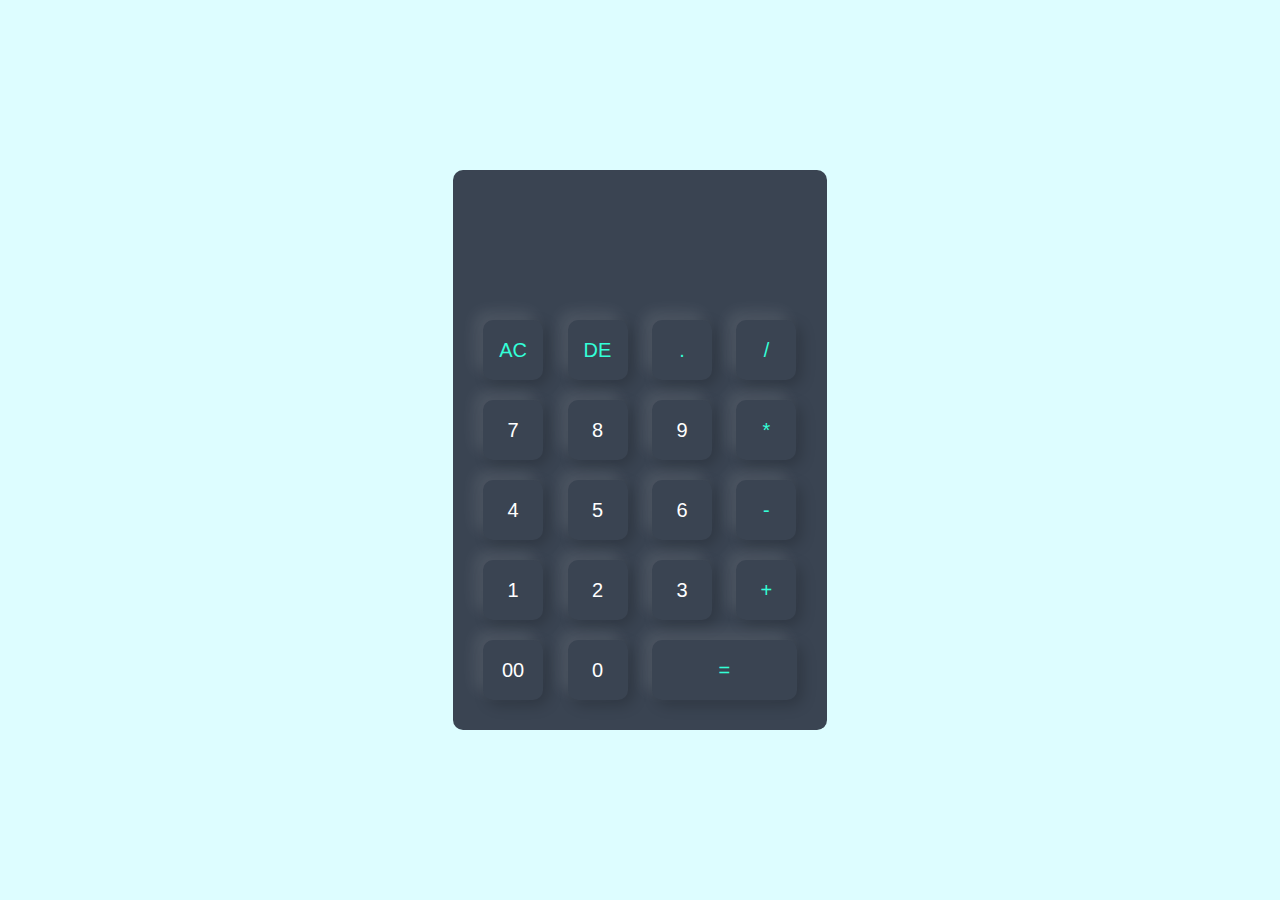
<file: WebProject/calculator-2/Index.html>
<html lang="en">

<head>
    <meta charset="UTF-8">
    <meta http-equiv="X-UA-Compatible" content="IE=edge">
    <meta name="viewport" content="width=device-width, initial-scale=1.0">
    <title>My Calculator</title>
    <link rel="stylesheet" href="style.css">
</head>

<body>


    <div class="container">
        <div class="calculator">
            <form>
                <div class="display">
                    <input type="text" name="display">
                </div>
                <div class="operation">
                    <input type="button" value="AC" onclick = " display.value = '' ">
                    <input type="button" value="DE"
                    onclick = " display.value = display.value.toString().slice(0,-1)">
                    <input type="button" value="." onclick = " display.value += '.' ">
                    <input type="button" value="/" onclick = " display.value += '/' ">
                </div>
                <div>
                    <input type="button" value="7" onclick = " display.value += '7' ">
                    <input type="button" value="8" onclick = " display.value += '8' ">
                    <input type="button" value="9" onclick = " display.value += '9' ">
                    <input type="button" value="*" onclick = " display.value += '*' " class="operation">
                </div>
                <div>
                    <input type="button" value="4" onclick = " display.value += '4' ">
                    <input type="button" value="5" onclick = " display.value += '5' ">
                    <input type="button" value="6" onclick = " display.value += '6' ">
                    <input type="button" value="-" onclick = " display.value += '-' " class="operation">
                </div>
                <div>
                    <input type="button" value="1" onclick = " display.value += '1' ">
                    <input type="button" value="2" onclick = " display.value += '2' ">
                    <input type="button" value="3" onclick = " display.value += '3' ">
                    <input type="button" value="+" onclick = " display.value += '+' " class="operation">
                </div>
                <div>
                    <input type="button" value="00" onclick = " display.value += '00' ">
                    <input type="button" value="0" onclick = " display.value += '0' ">
                    <input type="button" value="=" onclick = " display.value = eval(display.value)"
                    class="equal operation" >
                </div>
            </form>
        </div>
    </div>

















    <!-- the javascript applied in html not for external file  -->
    <!-- <div class="container">
        <div class="calculator">
            <form>
                <div class="display">
                    <input type="text" name="display">
                </div>
                <div class="operation">
                    <input type="button" value="AC" onclick = " display.value = '' ">
                    <input type="button" value="DE" onclick = " display.value = display.value.toString().slice(0,-1)">
                    <input type="button" value="." onclick = " display.value += '.' ">
                    <input type="button" value="/" onclick = " display.value += '/' ">
                </div>
                <div>
                    <input type="button" value="7" onclick = " display.value += '7' ">
                    <input type="button" value="8" onclick = " display.value += '8' ">
                    <input type="button" value="9" onclick = " display.value += '9' ">
                    <input type="button" value="*" onclick = " display.value += '*' " class="operation">
                </div>
                <div>
                    <input type="button" value="4" onclick = " display.value += '4' ">
                    <input type="button" value="5" onclick = " display.value += '5' ">
                    <input type="button" value="6" onclick = " display.value += '6' ">
                    <input type="button" value="-" onclick = " display.value += '-' " class="operation">
                </div>
                <div>
                    <input type="button" value="1" onclick = " display.value += '1' ">
                    <input type="button" value="2" onclick = " display.value += '2' ">
                    <input type="button" value="3" onclick = " display.value += '3' ">
                    <input type="button" value="+" onclick = " display.value += '+' " class="operation">
                </div>
                <div>
                    <input type="button" value="00" onclick = " display.value += '00' ">
                    <input type="button" value="0" onclick = " display.value += '0' ">
                    <input type="button" value="=" onclick = " display.value = eval(display.value)" class="equal operation" >
                </div>
            </form>
        </div>
    </div> -->






    <!-- <section class="calculator">
        <form>
            <input type="text" class="screen">
        </form>

        <div class="buttons">
            <button type="button" class="btn btn-yellow" data-num="*">*</button>
            <button type="button" class="btn btn-yellow" data-num="/">/</button>
            <button type="button" class="btn btn-yellow" data-num="-">-</button>
            <button type="button" class="btn btn-yellow" data-num="+">+</button>


            <button type="button" class="btn btn-grey" data-num="9">9</button>
            <button type="button" class="btn btn-grey" data-num="8">8</button>
            <button type="button" class="btn btn-grey" data-num="7">7</button>
            <button type="button" class="btn btn-grey" data-num="6">6</button>
            <button type="button" class="btn btn-grey" data-num="5">5</button>
            <button type="button" class="btn btn-grey" data-num="4">4</button>
            <button type="button" class="btn btn-grey" data-num="3">3</button>
            <button type="button" class="btn btn-grey" data-num="2">2</button>
            <button type="button" class="btn btn-grey" data-num="1">1</button>
            <button type="button" class="btn btn-grey" data-num="0">0</button>
            <button type="button" class="btn btn-grey" data-num=".">.</button>


            <button type="button" class="btn btn-equal" >=</button>
            <button type="button" class="btn btn-clear">C</button>
        </div>

    </section> -->


    <script src="app.js"></script>
</body>

</html>
</file>
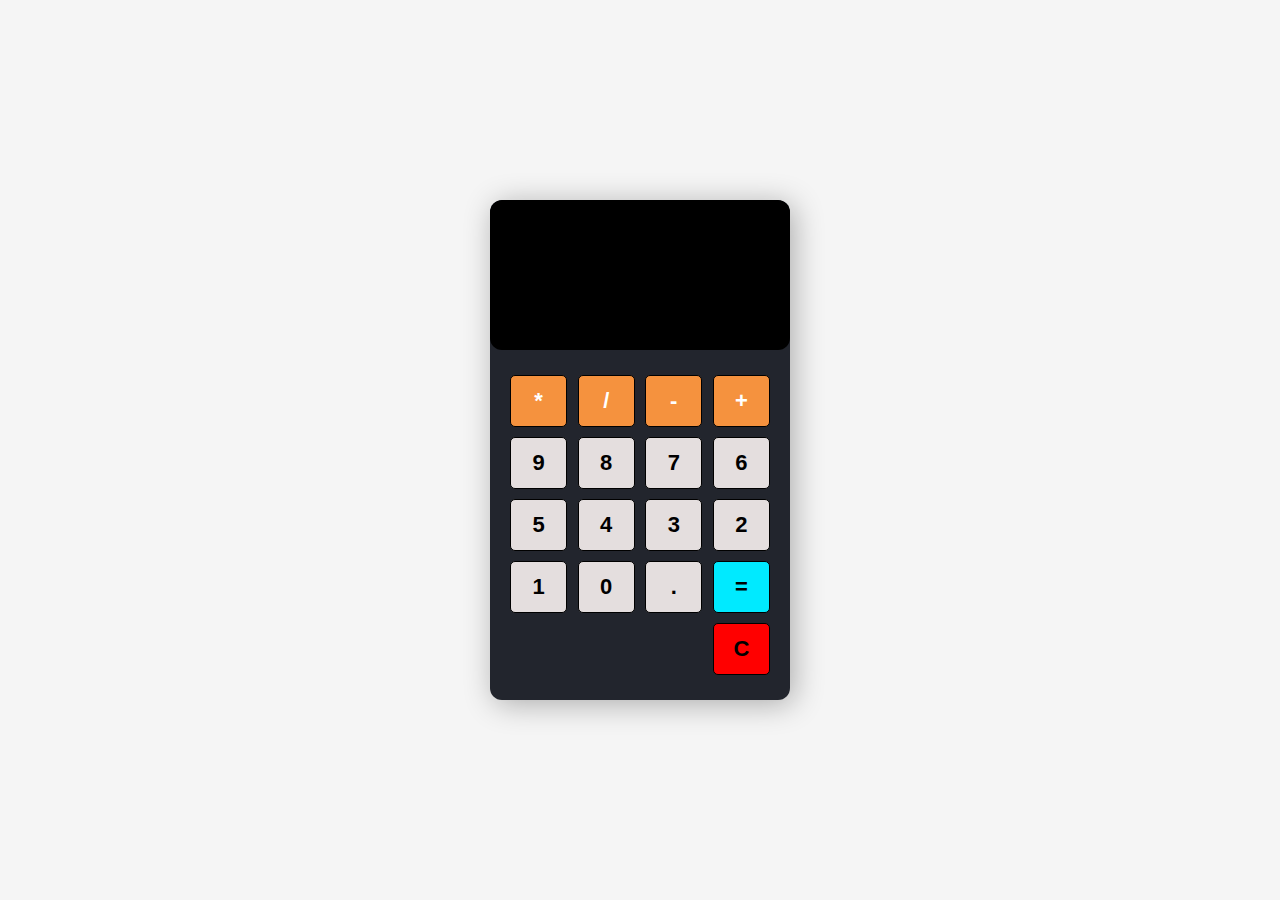
<file: WebProject/calculator/Index.html>
<html lang="en">

<head>
    <meta charset="UTF-8">
    <meta http-equiv="X-UA-Compatible" content="IE=edge">
    <meta name="viewport" content="width=device-width, initial-scale=1.0">
    <title>My Calculator</title>
    <link rel="stylesheet" href="style.css">
</head>

<body>

    <section class="calculator">
        <form>
            <input type="text" class="screen">
        </form>

        <div class="buttons">
            <button type="button" class="btn btn-yellow" data-num="*">*</button>
            <button type="button" class="btn btn-yellow" data-num="/">/</button>
            <button type="button" class="btn btn-yellow" data-num="-">-</button>
            <button type="button" class="btn btn-yellow" data-num="+">+</button>


            <button type="button" class="btn btn-grey" data-num="9">9</button>
            <button type="button" class="btn btn-grey" data-num="8">8</button>
            <button type="button" class="btn btn-grey" data-num="7">7</button>
            <button type="button" class="btn btn-grey" data-num="6">6</button>
            <button type="button" class="btn btn-grey" data-num="5">5</button>
            <button type="button" class="btn btn-grey" data-num="4">4</button>
            <button type="button" class="btn btn-grey" data-num="3">3</button>
            <button type="button" class="btn btn-grey" data-num="2">2</button>
            <button type="button" class="btn btn-grey" data-num="1">1</button>
            <button type="button" class="btn btn-grey" data-num="0">0</button>
            <button type="button" class="btn btn-grey" data-num=".">.</button>


            <button type="button" class="btn btn-equal" >=</button>
            <button type="button" class="btn btn-clear">C</button>
        </div>

    </section>


    <script src="app.js"></script>
</body>

</html>
</file>
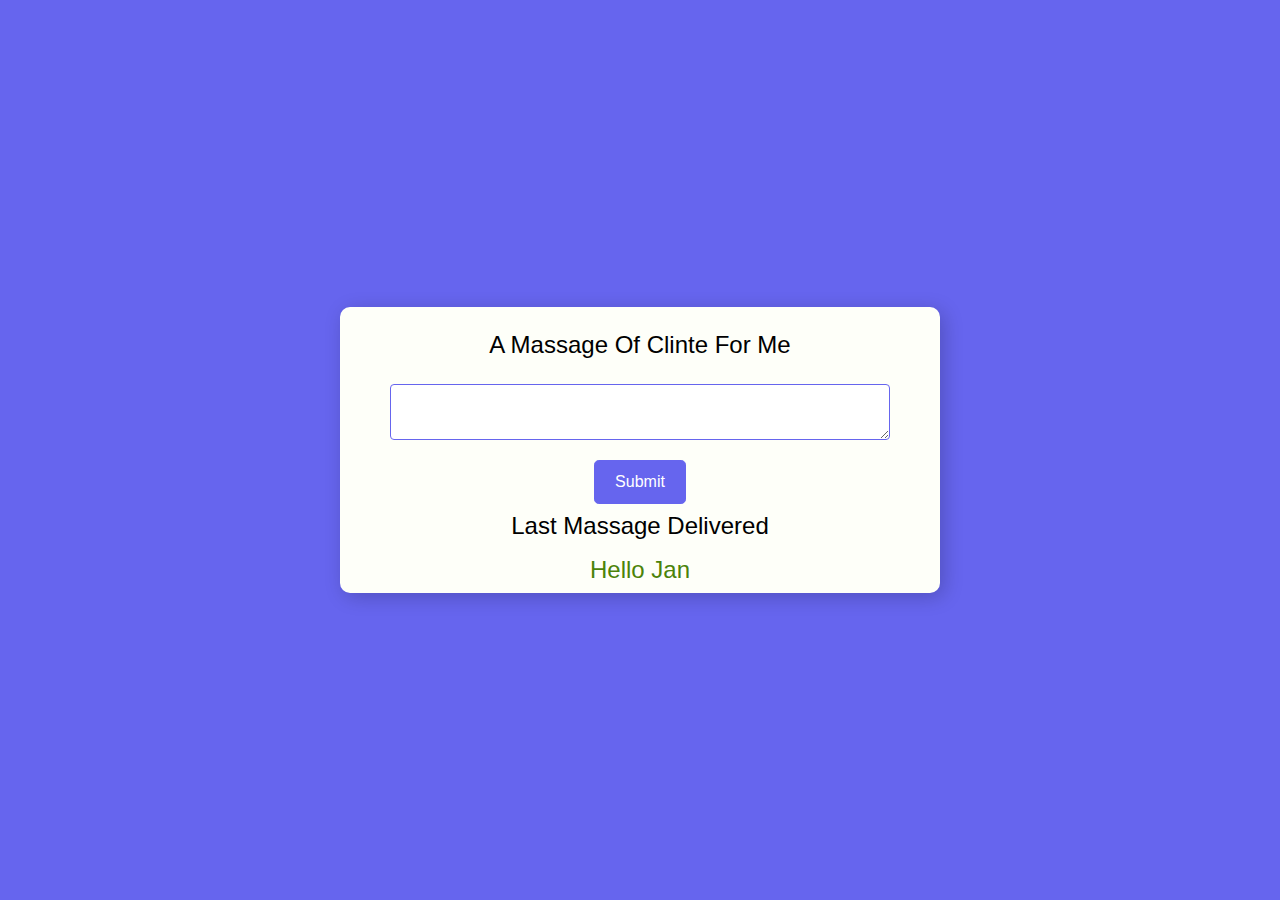
<file: WebProject/comment-massge/Index.html>
<html lang="en">

<head>
    <meta charset="UTF-8">
    <meta http-equiv="X-UA-Compatible" content="IE=edge">
    <meta name="viewport" content="width=device-width, initial-scale=1.0">
    <title>Comment Massge Project</title>
    <link rel="stylesheet" href="style.css">
</head>

<body>

    <div class="container">
        <h4 class="clinte">A massage of clinte for me</h4>

        <form id="message-form">
        <!-- <input type="text" id="message" class="box"> -->
        <textarea name="" id="message" class="box Input"></textarea>
        <input type="submit" id="submitbtn" class="button Input">
        </form>
        <h5 class="feedback">Please Enter a Text Massage</h5>
        <h4>Last Massage Delivered</h4>
        <h4 class="message-content">Hello Jan</h4>
    </div>

    <script src="app.js"></script>
</body>

</html>
</file>
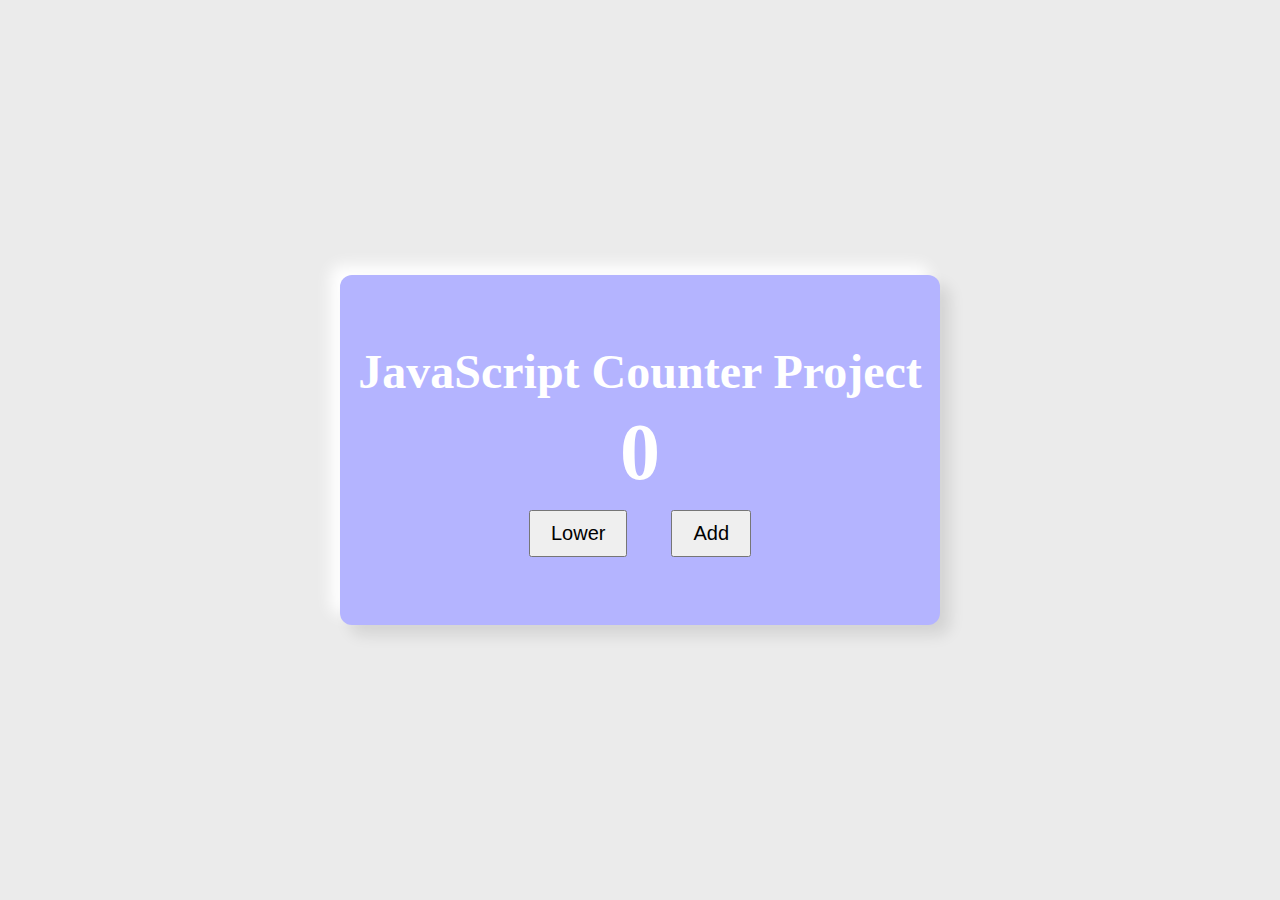
<file: WebProject/Counter/Index.html>
<html lang="en">

<head>
    <meta charset="UTF-8">
    <meta http-equiv="X-UA-Compatible" content="IE=edge">
    <meta name="viewport" content="width=device-width, initial-scale=1.0">
    <title>Counter Project</title>
    <link rel="stylesheet" href="style.css">
</head>

<body>

    <div class="card">
        <h2 class="name">JavaScript Counter Project</h2>

        <h4 class="counter">0</h4>

        <div class="btn">
            <button class="counterBtn prevBtn">Lower</button>
            <button class="counterBtn nextBtn">Add</button>
        </div>
    </div>

    <script src="app.js"></script>
</body>

</html>
</file>
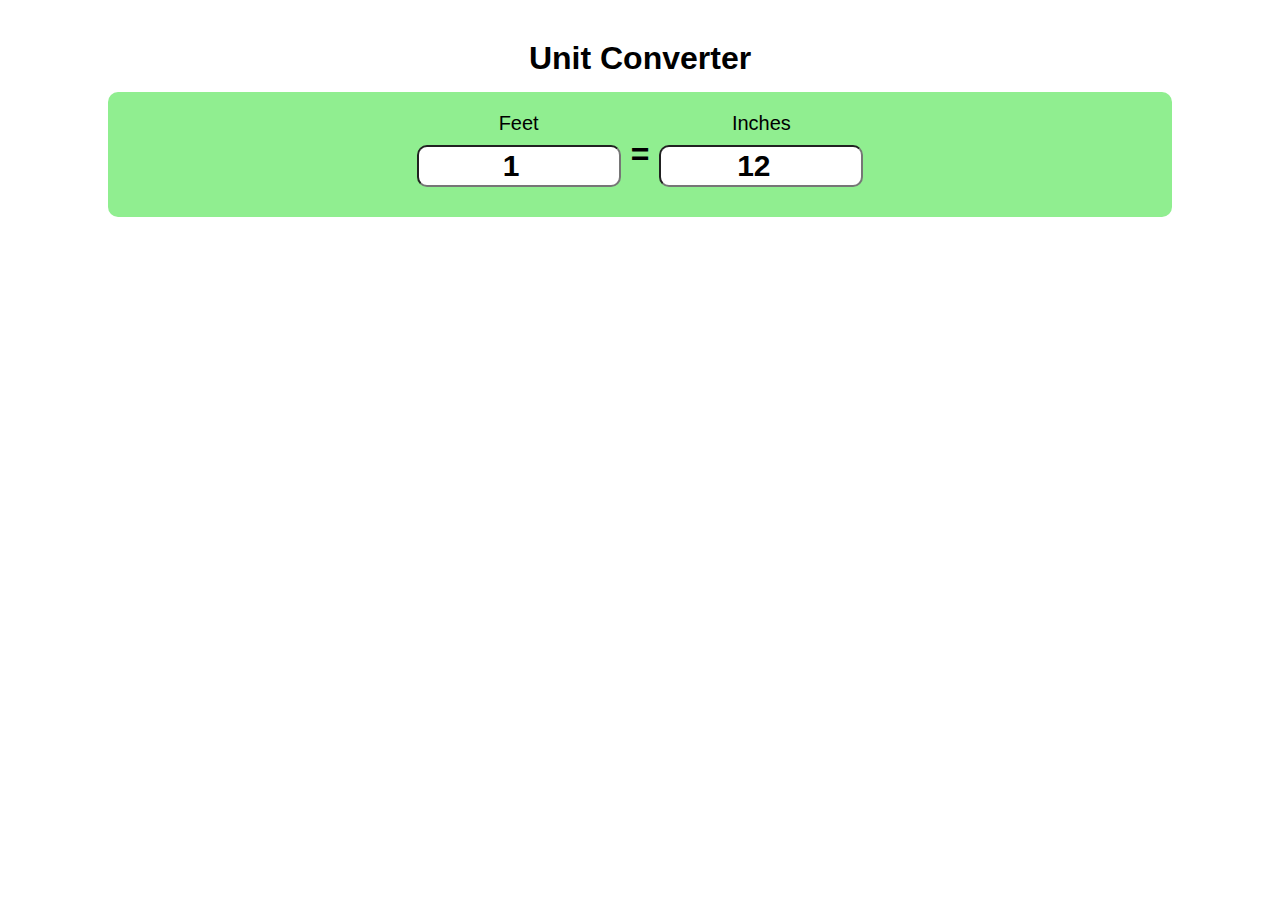
<file: WebProject/feet-and-inches-Unit-Converter/Index.html>
<!DOCTYPE html>
<html lang="en">

<head>
    <meta charset="UTF-8">
    <meta http-equiv="X-UA-Compatible" content="IE=edge">
    <meta name="viewport" content="width=device-width, initial-scale=1.0">
    <title>Unit Converter</title>
    <link rel="stylesheet" href="style.css">

    <link rel="stylesheet" href="https://cdnjs.cloudflare.com/ajax/libs/font-awesome/6.2.1/css/all.min.css">


</head>

<body>

    <h1 id="header">Unit Converter</h1>
    <div class="container">
        <div class="input-div">
            <label>Feet</label>
            <input type="number" value="1" id="feet" class="input">
        </div>
        <div class="input-div">
            <h1>=</h1>
        </div>
        <div class="input-div">
            <label>Inches</label>
            <input type="number" value="12" id="inch" class="input">
        </div>
    </div>

    

    <script src="app.js"></script>
</body>

</html>
</file>
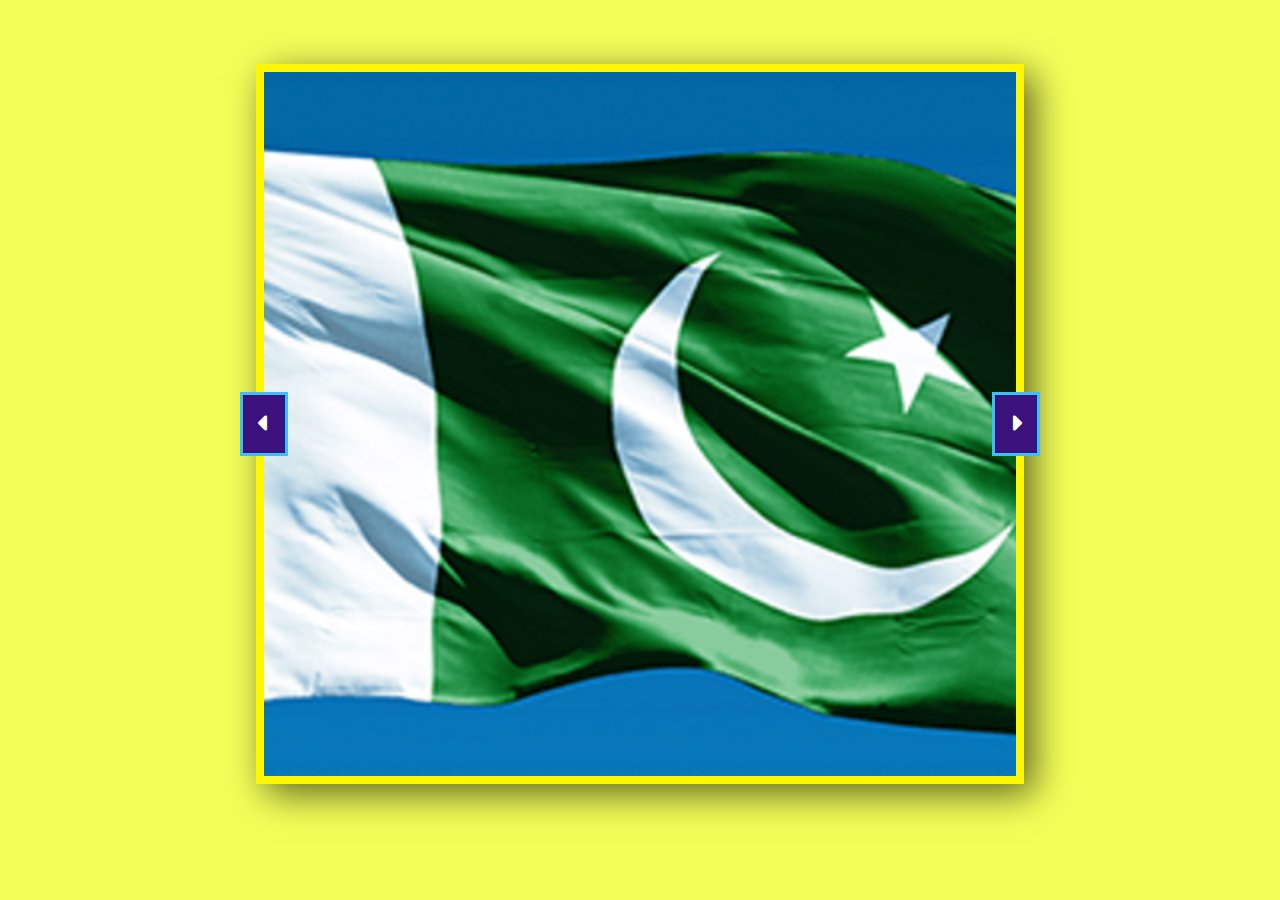
<file: WebProject/image-slider/Index.html>
<!DOCTYPE html>
<html lang="en">
<head>
    <meta charset="UTF-8">
    <meta http-equiv="X-UA-Compatible" content="IE=edge">
    <meta name="viewport" content="width=device-width, initial-scale=1.0">
    <title>Image Slider</title>
    <link rel="stylesheet" href="style.css">

    <link rel="stylesheet" href="https://cdnjs.cloudflare.com/ajax/libs/font-awesome/6.2.1/css/all.min.css">


</head>
<body>

    <div class="img-container">

        <a class="btn btn-left"><i class="fas fa-caret-left"></i></a>
        <a class="btn btn-right"><i class="fas fa-caret-right"></i></a>
    </div>

    <script src="slider.js"></script>
</body>
</html>
</file>
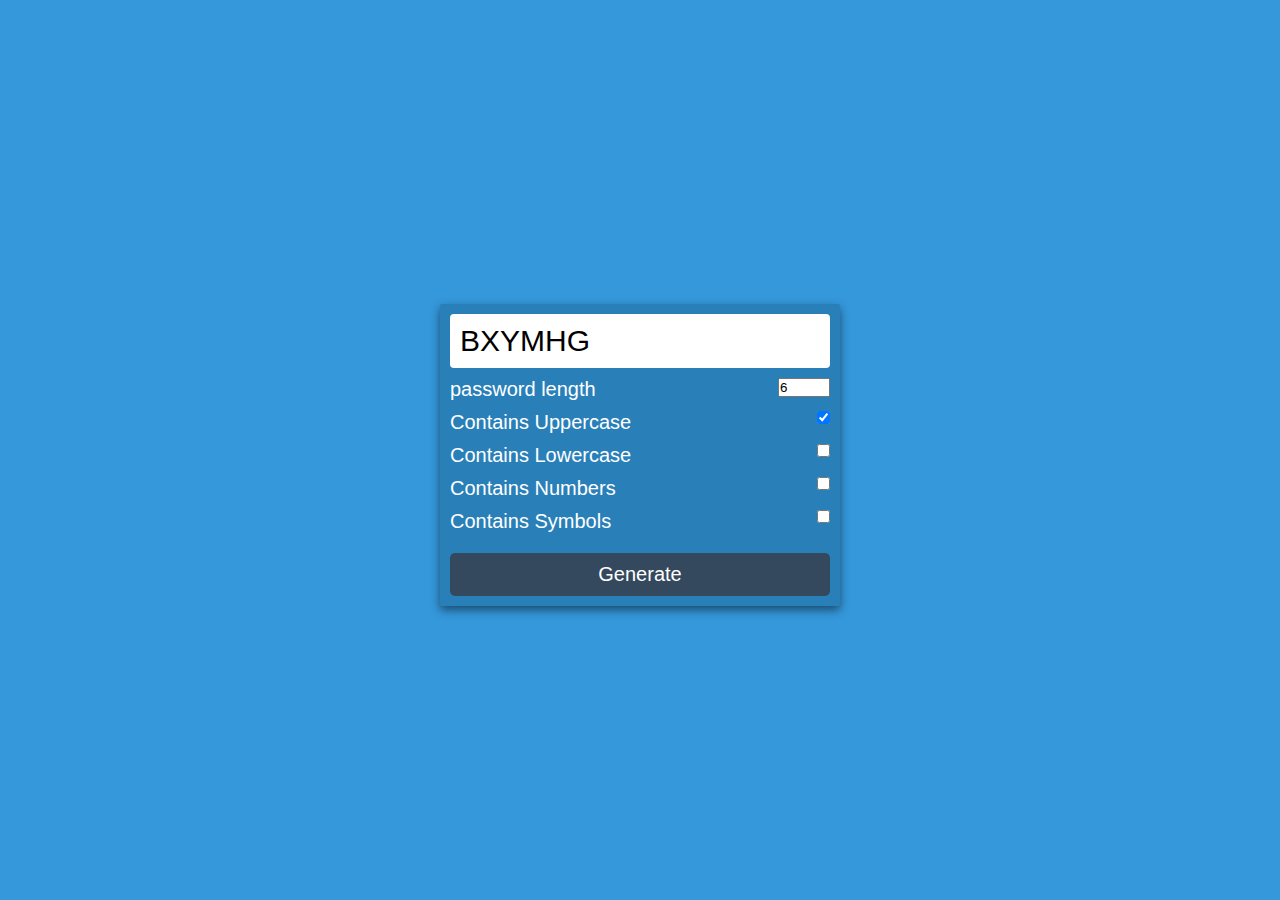
<file: WebProject/PasswordGenerator/Index.html>
<html lang="en">

<head>
    <meta charset="UTF-8">
    <meta http-equiv="X-UA-Compatible" content="IE=edge">
    <meta name="viewport" content="width=device-width, initial-scale=1.0">
    <title>Pessword Generater</title>
    <link rel="stylesheet" href="style.css">
</head>

<body>

    <div class="main">
        <div class="box">
            <span id="pass-box">testing</span>
            <div class="row">
                <div class="left">
                    password length
                </div>
                <div class="right">
                    <input type="number" name="" id="total-char" max="30" min="2" value="6" />
                </div>
            </div>
            <div class="row">
                <label for="upper-case">
                    <div class="left">
                        Contains Uppercase
                    </div>
                </label>
                <div class="right">
                    <input type="checkbox" name="" id="upper-case" checked/>
                </div>
            </div>
            <div class="row">
                <label for="lower-case">
                    <div class="left">
                        Contains Lowercase
                    </div>
                </label>
                <div class="right">
                    <input type="checkbox" name="" id="lower-case" />
                </div>
            </div>
            <div class="row">
                <label for="numbers">
                    <div class="left">
                        Contains Numbers
                    </div>
                </label>
                <div class="right">
                    <input type="checkbox" name="" id="numbers" />
                </div>
            </div>
            <div class="row">
                <label for="symbols">
                    <div class="left">
                        Contains Symbols
                    </div>
                </label>
                <div class="right">
                    <input type="checkbox" name="" id="symbols" />
                </div>
            </div>
            <div class="row">
                <button id="btn">
                    Generate
                </button>
            </div>
        </div>
    </div>


    <script src="app.js"></script>
</body>

</html>
</file>
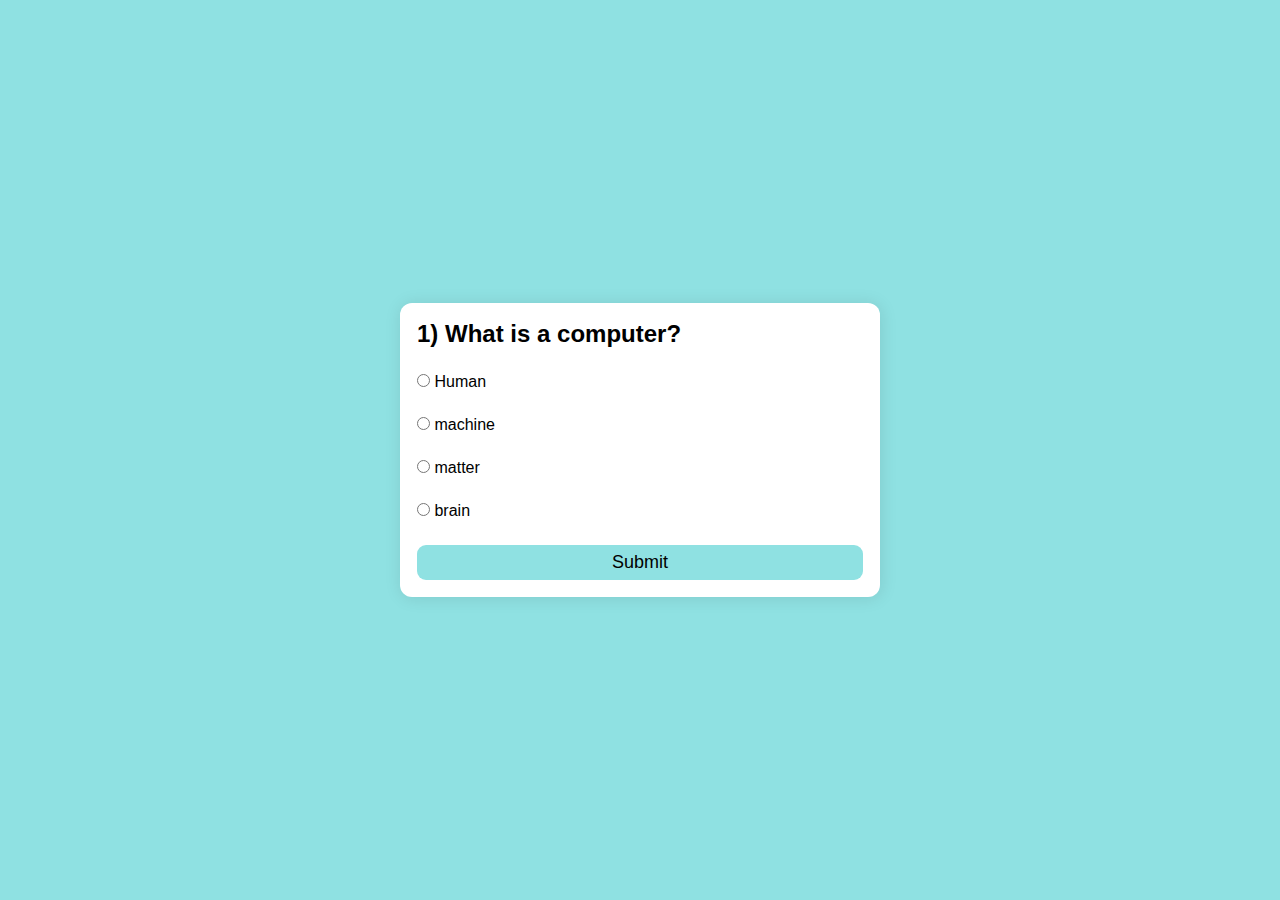
<file: WebProject/Quiz/Index.html>
<html lang="en">

<head>
    <meta charset="UTF-8">
    <meta http-equiv="X-UA-Compatible" content="IE=edge">
    <meta name="viewport" content="width=device-width, initial-scale=1.0">
    <title>Quiz App</title>
    <link rel="stylesheet" href="style.css">
</head>

<body>

    <div class="main">
        <div id="box">
            <h2 id="questionbox"> 1) this massage</h2>
        <div class="row">
            <input class="option" id="option1" type="radio" value="a" name="option">
            <label for="option1">a) Option 1</label>
        </div>
        <div class="row">
            <input class="option" id="option2" type="radio" value="b" name="option">
            <label for="option2">b) Option 2</label>
        </div>
        <div class="row">
            <input class="option" id="option3" type="radio" value="c" name="option">
            <label for="option3">c) Option 3</label>
        </div>
        <div class="row">
            <input class="option" id="option4" type="radio" value="d" name="option">
            <label for="option4">d) Option 4</label>
        </div>
        <button class="btn" onclick="submitQuiz()" >Submit</button>
        </div>
    </div>






    <script src="app.js"></script>
</body>

</html>
</file>
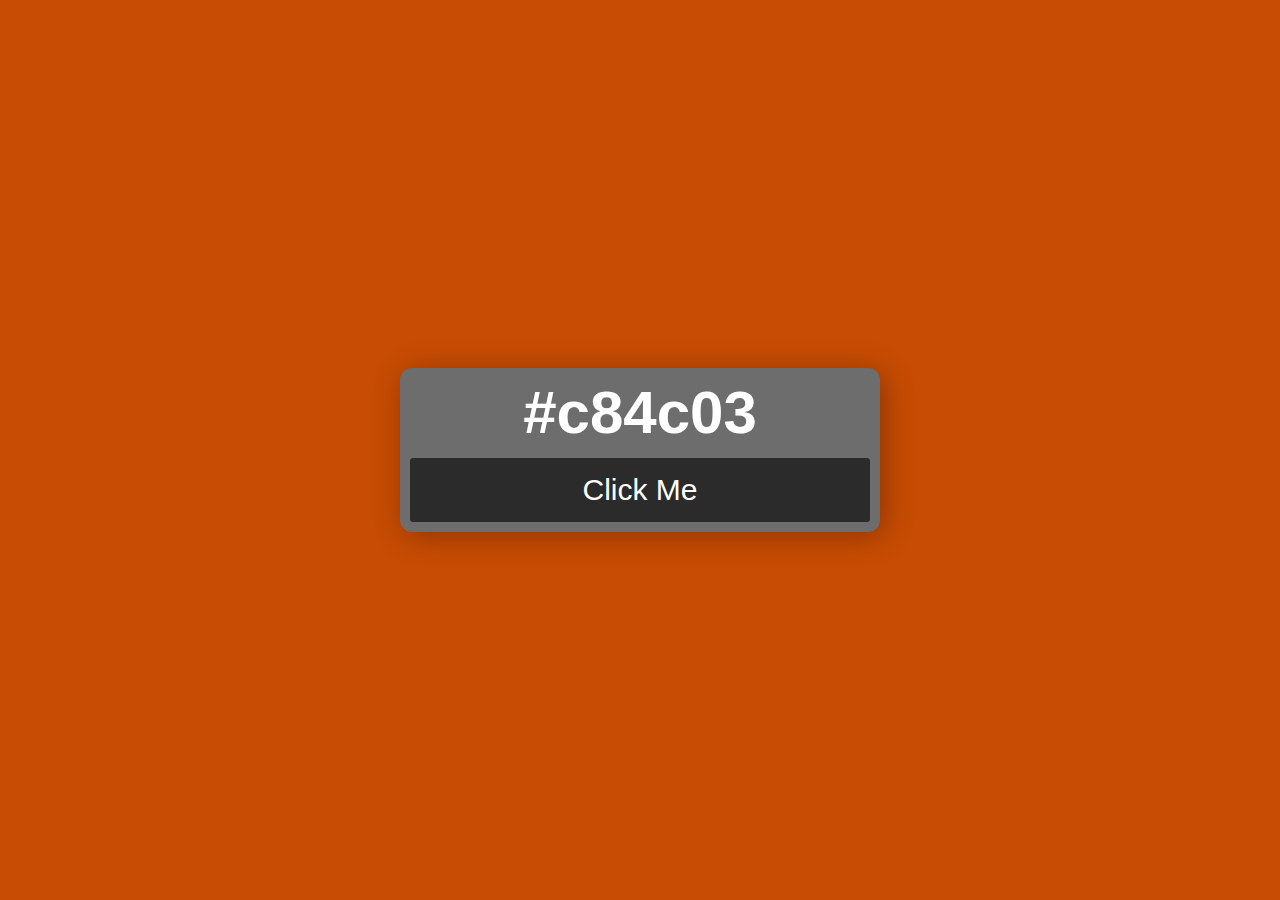
<file: WebProject/random-color/Index.html>
<html lang="en">

<head>
    <meta charset="UTF-8">
    <meta http-equiv="X-UA-Compatible" content="IE=edge">
    <meta name="viewport" content="width=device-width, initial-scale=1.0">
    <title>Random Color</title>
    <link rel="stylesheet" href="style.css">
</head>

<body>

    <div class="main">
        <div class="container">
            <h2 id="color-code">#fff</h2>
            <button id="btn">Click Me</button>
        </div>
    </div>

    <script src="app.js"></script>
</body>

</html>
</file>
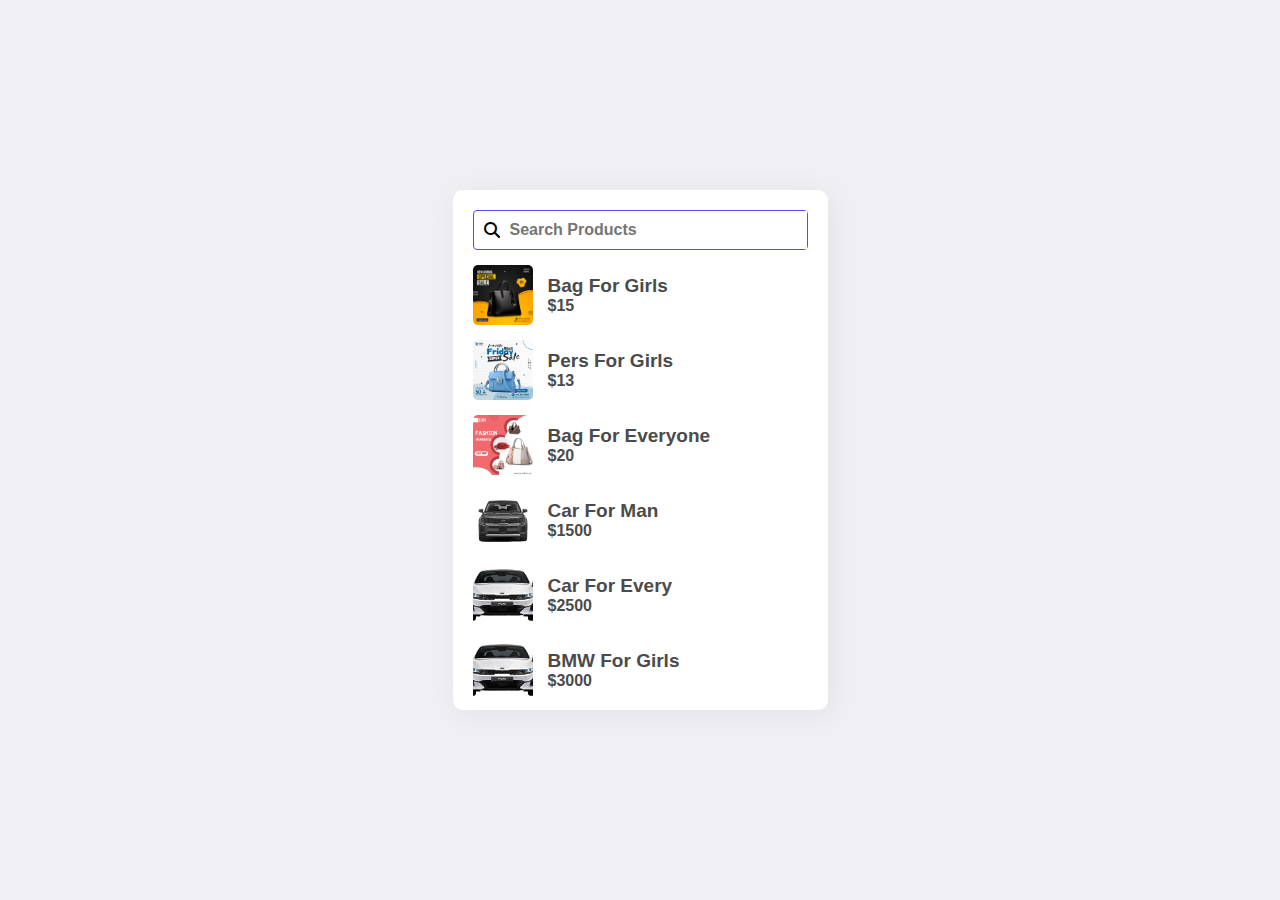
<file: WebProject/search-project/Index.html>
<!DOCTYPE html>
<html lang="en">
<head>
    <meta charset="UTF-8">
    <meta http-equiv="X-UA-Compatible" content="IE=edge">
    <meta name="viewport" content="width=device-width, initial-scale=1.0">
    <title>search bar</title>
    <link rel="stylesheet" href="style.css">

    <link rel="stylesheet" href="https://cdnjs.cloudflare.com/ajax/libs/font-awesome/6.2.1/css/all.min.css">


</head>
<body>
    <section class="container">
        <form>
            <i class="fas fa-search"></i>
            <input type="text" name="" id="search-item" placeholder="Search Products"
            onkeyup="search()">
        </form>
        <div class="product-list" id="product_list">

            <div class="product">
                <img src="img/b1.jpg" alt="">
                <div class="p-details">
                    <h2>Bag For Girls</h2>
                    <h3>$15</h3>
                </div>
            </div>
            <div class="product">
                <img src="img/b2.jpg" alt="">
                <div class="p-details">
                    <h2>Pers For Girls</h2>
                    <h3>$13</h3>
                </div>
            </div>
            <div class="product">
                <img src="img/b3.jpg" alt="">
                <div class="p-details">
                    <h2>Bag For Everyone</h2>
                    <h3>$20</h3>
                </div>
            </div>
            <div class="product">
                <img src="img/c1.png" alt="">
                <div class="p-details">
                    <h2>Car For Man</h2>
                    <h3>$1500</h3>
                </div>
            </div>
            <div class="product">
                <img src="img/c2.png" alt="">
                <div class="p-details">
                    <h2>Car For Every</h2>
                    <h3>$2500</h3>
                </div>
            </div>
            <div class="product">
                <img src="img/c3.png" alt="">
                <div class="p-details">
                    <h2>BMW For Girls</h2>
                    <h3>$3000</h3>
                </div>
            </div>
            <div class="product">
                <img src="img/c4.png" alt="">
                <div class="p-details">
                    <h2>Red Car</h2>
                    <h3>$3500</h3>
                </div>
            </div>
            <div class="product">
                <img src="img/f1.png" alt="">
                <div class="p-details">
                    <h2>Flage Of Pakistan</h2>
                    <h3>$100</h3>
                </div>
            </div>
            <div class="product">
                <img src="img/f2.png" alt="">
                <div class="p-details">
                    <h2>Pakistan Flage</h2>
                    <h3>$90</h3>
                </div>
            </div>
            <div class="product">
                <img src="img/f3.png" alt="">
                <div class="p-details">
                    <h2>APN Janda</h2>
                    <h3>$99</h3>
                </div>
            </div>
            <div class="product">
                <img src="img/f4.png" alt="">
                <div class="p-details">
                    <h2>Red Flage</h2>
                    <h3>$80</h3>
                </div>
            </div>
            <div class="product">
                <img src="img/s1.png" alt="">
                <div class="p-details">
                    <h2>Sofa For girls</h2>
                    <h3>$70</h3>
                </div>
            </div>
            <div class="product">
                <img src="img/s2.png" alt="">
                <div class="p-details">
                    <h2>Sofa For Man</h2>
                    <h3>$60</h3>
                </div>
            </div>
            <div class="product">
                <img src="img/s3.png" alt="">
                <div class="p-details">
                    <h2>Sofa For Everyone</h2>
                    <h3>$50</h3>
                </div>
            </div>
        </div>
    </section>



    

    <script src="app.js"></script>
</body>
</html>
</file>
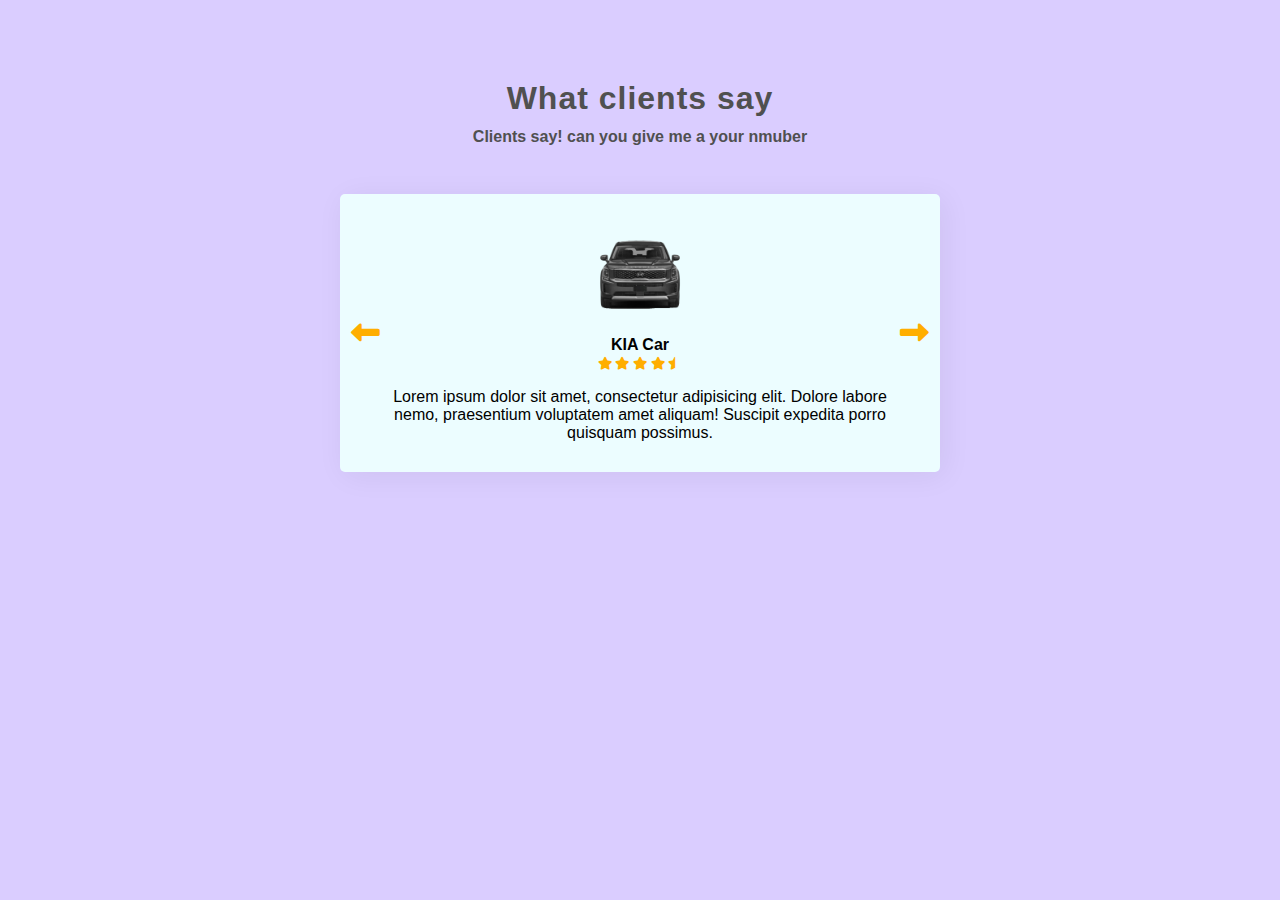
<file: WebProject/testimonials-slider/Index.html>
<!DOCTYPE html>
<html lang="en">

<head>
    <meta charset="UTF-8">
    <meta http-equiv="X-UA-Compatible" content="IE=edge">
    <meta name="viewport" content="width=device-width, initial-scale=1.0">
    <title>Testimonials Slider</title>
    <link rel="stylesheet" href="style.css">

    <link rel="stylesheet" href="https://cdnjs.cloudflare.com/ajax/libs/font-awesome/6.2.1/css/all.min.css">


</head>

<body>

    <div class="container">
        <h3> What clients say</h3>
        <h5>Clients say! can you give me a your nmuber</h5>

        <div class="card">
            <img src="img/0.png" alt="" width="130" id="customer-img" class="img-card">
            <h4 id="customer-name">KIA Car</h4>
            <div class="review">
                <span class="star">
                    <i class="fas fa-star"></i>
                </span>
                <span class="star">
                    <i class="fas fa-star"></i>
                </span>
                <span class="star">
                    <i class="fas fa-star"></i>
                </span>
                <span class="star">
                    <i class="fas fa-star"></i>
                </span>
                <span class="star">
                    <i class="fas fa-star-half"></i>
                </span>
            </div>
            <p id="customer-text">Lorem ipsum dolor sit amet, consectetur adipisicing elit. Dolore labore nemo,
                praesentium voluptatem amet aliquam! Suscipit expedita porro quisquam possimus.</p>
            
                <a href="#" class="btn prvebtn"><i class="fas fa-long-arrow-alt-left"></i></a>
                <a href="#" class="btn nextbtn"><i class="fas fa-long-arrow-alt-right"></i></a>
        </div>
    </div>




    <script src="slider.js"></script>
</body>

</html>
</file>
<file: WebProject/calculator-2/style.css>
/* * {
    margin: 0;
    padding: 0;
    box-sizing: border-box;
}
h1{
padding-right:10%; ;
}
body {
    min-height: 100vh;
    background: whitesmoke;
    display: flex;
    justify-content: center;
    align-items: center;
}

.calculator {
    width: 300px;
    height: 500px;
    box-shadow: 4px 4px 30px rgba(0, 0, 0, 0.3);
    border-radius: 12px;
    background: #22252D;
    overflow: hidden;
}


form input {
    width: 100%;
    height: 150px;
    border: none;
    border-radius: 12px;
    font-size: 2rem;
    padding: 1rem;
    color: #fff;
    background: #000;
    text-align: right;
    pointer-events: none;


}

.buttons{
    display: flex;
    flex-wrap: wrap;
    justify-content: space-between;
    padding: 20px;
}


button{
    flex: 0 0 22%;
    margin: 5px 0;
border: 1px solid #000;
    width: 60px;
    height: 52px;
    font-size: 22px;
    font-weight: 600;
    border-radius: 5px;
    cursor: pointer;   
}

.btn-yellow{
    background: rgb(245,146,62);
color: #fff;
}

.btn-grey{
    background: rgb(228, 222, 222);
}

.btn-clear{
    background: rgb(255, 0, 0);
    margin-left: 78%;
}

.btn-equal{
    background: rgb(0, 234, 255);
} */




* {
    margin: 0;
    padding: 0;
    font-family: Arial, Helvetica, sans-serif;
    box-sizing: border-box;
}
.container{
    width: 100% ;
    height: 100vh;
    background: #ddfdff;
    display: flex;
    align-items: center;
    justify-content: center;
}
.calculator{
    background: #3a4452;
    padding: 20px;
    border-radius: 10px;
}

.calculator form input{
    border: 0;
    outline: 0;
    width: 60px;
    height: 60px;
    border-radius: 10px;
    box-shadow: -8px -8px 15px rgba(255, 255, 255, 0.1), 5px 5px 15px rgba(0, 0, 0, 0.2);
    background: transparent;
    font-size: 20px;
    color: #ffff;
    cursor: pointer;
    margin: 10px;
}
form .display{
    display: flex;
    justify-content: flex-end;
    margin: 20px 0;
}
form .display input{
    text-align: right;
    flex: 1;
    font-size: 45px;
    box-shadow: none;
}
form input.equal{
    width: 145px;
}

.operation input{
    color: #33ffd8 !important;
}
.operation{
    color: #33ffd8 !important;
}
</file>
<file: WebProject/calculator/style.css>
/* *{
    padding: 0;
    margin: 0;
    box-sizing: border-box;
}
body{
    min-height: 100vh;
    background: #efeff2;
    display: flex;
    justify-content: center;
    align-items: center;
}
.calculator{
    width: 300px;
    height: 500px;
    box-shadow: 4px 4px 30px rgba(0, 0, 0, 0.3);
    overflow: hidden;
    border-radius: 12px;
    background: #1f1a30;

} 
form input{
    width: 100%;
    height: 150px;
    border: none;
    font-size: 2rem;
    padding: 1rem;
    border-radius: 12px;
    color: #fff;
    background: #000;
    text-align: right;
    pointer-events: none;
}
.buttons{
    display: flex;
    flex-wrap: wrap;
    justify-content: space-between;
    padding: 20px;
}
button{
    width: 60px;
    height: 52px;
    flex: 0 0 22%;
    margin: 5px 0;
    border: 1px solid #000;
    font-size: 22px;
    font-weight: 600;
    border-radius: 5px;
    cursor: pointer;
}
.btn-yellow{
    color: #fff;
    background: rgb(225, 146, 62);
}
.btn-equal{
    background: green;
}
.btn-clear{
    background: red;
} */



* {
    margin: 0;
    padding: 0;
    box-sizing: border-box;
}
h1{
padding-right:10%; ;
}
body {
    min-height: 100vh;
    background: whitesmoke;
    display: flex;
    justify-content: center;
    align-items: center;
}

.calculator {
    width: 300px;
    height: 500px;
    box-shadow: 4px 4px 30px rgba(0, 0, 0, 0.3);
    border-radius: 12px;
    background: #22252D;
    overflow: hidden;
}


form input {
    width: 100%;
    height: 150px;
    border: none;
    border-radius: 12px;
    font-size: 2rem;
    padding: 1rem;
    color: #fff;
    background: #000;
    text-align: right;
    pointer-events: none;


}

.buttons{
    display: flex;
    flex-wrap: wrap;
    justify-content: space-between;
    padding: 20px;
}


button{
    flex: 0 0 22%;
    margin: 5px 0;
border: 1px solid #000;
    width: 60px;
    height: 52px;
    font-size: 22px;
    font-weight: 600;
    border-radius: 5px;
    cursor: pointer;   
}

.btn-yellow{
    background: rgb(245,146,62);
color: #fff;
}

.btn-grey{
    background: rgb(228, 222, 222);
}

.btn-clear{
    background: rgb(255, 0, 0);
    margin-left: 78%;
}

.btn-equal{
    background: rgb(0, 234, 255);
}
</file>
<file: WebProject/comment-massge/style.css>
*{
    padding: 0;
    margin: 0;
    box-sizing: border-box;
    font-family: Arial, Helvetica, sans-serif;
}
body{
    background: #6665ee;
    display: grid;
    height: 100%;
    place-items: center;
}
.container{
    width: 600px;
    box-shadow: 4px 4px 20px rgba(0, 0, 0, 0.2);
    overflow: hidden;
    border-radius: 10px;
    background: #fefff9;
    display: flex;
    flex-direction: column;
    justify-content: center;
    align-items: center;
    text-align: center;
}

h4{
    font-size: 1.5rem;
    margin: 0.5rem;
    font-family: inherit;
    font-weight: 500;
    line-height: 1.2;
    text-transform: capitalize;
}
.clinte{
    margin: 1.5rem;

}
form{
    display: flex;
    flex-direction: column;
    justify-content: center;
    align-items: center;
    text-align: center;
    width: 100%;
}
form textarea{
    /* margin: 10px 0; */
    /* outline: none;
    border: 1px solid #6665ee;
    color: #fff;
    font-weight: 500; */
}
form .box{
    outline: none;
    border: 1px solid #6665ee;
    color: #fff;
    font-weight: 500;
    margin-bottom: 20px;
    width: 500px;
    font-size: 1.2rem;
    padding: 5px 10px;
    border-radius: 4px;
    color: black;
}
form input.button{
    font-size: 1rem;
    padding: 12px 20px;
    background: #6665ee;
    font-weight: 500;
    cursor: pointer;
    border-radius: .3rem;
    outline: none;
    border: 1px solid #6665ee;
    color: #fff;
    font-weight: 500;
}
h5{
    background: #ffd4cd;
    font-size: 1.2rem;
    width: 100%;
    padding: 10px 0;
}
.feedback{
    display: none;
}

.message-content{
    color: #4b830a;
}
</file>
<file: WebProject/Counter/style.css>
*{
    padding: 0;
    margin: 0;
    box-sizing: border-box;
}
body{
    min-height: 100vh;
    background: #ebebeb;
    display: flex;
    justify-content: center;
    align-items: center;
}
.card{
    color: #ffffff;
    width: 600px;
    height: 350px;
    border-radius: 12px;
    background: #b4b4ff;
    box-shadow: 10px 10px 15px rgba(0, 0, 0, 0.1),-10px -10px 15px white;
    display: flex;
    flex-direction: column;
    justify-content: center;
    align-items: center;
} 
.name{
    font-size: 3rem;
}
.counter{
    font-size: 5rem;
    margin: 8px 0 12px 0;
}
.counterBtn{
    font-size: 20px;
    outline: none;
    cursor: pointer;
    padding: 10px 20px;
    margin: 0 20px;
}
</file>
<file: WebProject/feet-and-inches-Unit-Converter/style.css>
* {
    margin: 0;
    padding: 0;
    font-family: Arial, Helvetica, sans-serif;
}
h1#header {
    text-align: center;
    margin-top: 40px;
}

.container {

    width: 80%;
    text-align: center;
    margin: 15px auto 0 auto;
    background: lightgreen;
    border-radius: 10px;    
    padding: 20px;
    display: flex;
    align-items: center;
    justify-content: center;

}
.input-div{
    display: inline-grid;
    
}
.input{
    padding: 2px 10px;
    margin: 10px;
    font-size: 30px;
    font-weight: bold;
    width: 180px;
    text-align: center;
    border-radius: 10px;
}
label{
    font-size: 20px ;
}
</file>
<file: WebProject/image-slider/style.css>
* {
    margin: 0;
    padding: 0;
    box-sizing: border-box;
    font-family: Arial, Helvetica, sans-serif;
}
body {
    background: #f3ff58;
}

.img-container{
    width: 60%;
    height: 80vh;
    background: url("img/1.png") center/cover fixed no-repeat;
    border: 0.5rem solid #fff700;
    position: relative;
    margin: 4rem auto;
    box-shadow: 10px 10px 35px rgba(0,0,0,0.6);
    background-repeat: no-repeat;
}
.btn-left{
    position: absolute;
    top: 50%;
    left: 0%;
    background-color: #3b117e;
    color: #fff;
    transform: translate(-50%, -50%);
    border: 0.2rem solid #3cbff8;
    font-size: 1.5rem;
    padding: 15px;
    cursor: pointer;
}
.btn-right{
    position: absolute;
    top: 50%;
    right: 0%;
    background-color: #3b117e;
    color: #fff;
    transform: translate(50%, -50%);
    border: 0.2rem solid #3cbff8;
    font-size: 1.5rem;
    padding: 15px;
    cursor: pointer;
}
</file>
<file: WebProject/PasswordGenerator/style.css>
*{
    padding: 0;
    margin: 0;
    box-sizing: border-box;
    font-family: Arial, Helvetica, sans-serif;
}
body{
    background: #fbffd1;
}
input:focus-visible {
    outline: 0;
}

.main {
    background-color: #3498db;
    min-height: 100vh;
    display: flex;
    justify-content: center;
    align-items: center;
}

.box {
    min-width: 400px;
    padding: 10px;
    box-shadow: 0 4px 10px rgb(0 0 0 / 50%);
    background: #2980b9;
    border-radius: 2px;
    margin-top: 10px;
}

#pass-box {
    width: 100%;
    display: block;
    background-color: white;
    font-size: 30px;
    padding: 10px;
    border-radius: 4px;
}

.row {
    width: 100%;
    display: flex;
    margin-top: 10px;
    justify-content: space-between;
    color: white;
    font-size: 20px;
}

label {
    user-select: none;
}

#btn {
    width: 100%;
    font-size: 20px;
    outline: 0;
    border: 0;
    padding: 10px;
    background-color: #34495e;
    color: white;
    margin-top: 10px;
    border-radius: 5px;
}
</file>
<file: WebProject/Quiz/style.css>
*{
    padding: 0;
    margin: 0;
    box-sizing: border-box;
    font-family: Arial, Helvetica, sans-serif;
}
body{
    background: #8fe1e2;
}
.main{
    width: 100%;
    height: 100%;
    display: flex;
    justify-content: center;
    align-items: center;
    flex-direction: column;
}
#box{
    background: #fff;
    width: 40px;
    /* height: 400px; */
    padding: 17px;
    width: 30rem;
    box-shadow: 1px 1px 17px rgba(0, 0, 0, 0.1);
    border-radius: 12px;
}
.row{
    width: 100%;
    margin: 25px;
    margin-left: 0;
}
.btn{
    width: 100%;
    padding: 7px;
    font-size: 18px;
    border: none;
    border-radius: 9px;
    background: #8fe1e2;
}
</file>
<file: WebProject/random-color/style.css>
*{
    padding: 0;
    margin: 0;
    box-sizing: border-box;
    font-family: Arial, Helvetica, sans-serif;
}
body{
    background: #efeff2;
    display: flex;
    justify-content: center;
    align-items: center;
    text-align: center;
    color: white;

}
.container{
    font-size: 40px;
    padding: 10px;
    width: 30rem;
    box-shadow: 4px 4px 30px rgba(0, 0, 0, 0.3);
    overflow: hidden;
    border-radius: 12px;
    background: #6d6d6e;

}
button{
    font-size: 30px;
    width: 100%;
    margin-top: 11px;
    display: block;
    background: #2b2b2b;
    border-radius: 3px;
    border: none;
    padding: 15px 32px;
    cursor: pointer;
    color: white;
}
</file>
<file: WebProject/search-project/style.css>
* {
    margin: 0;
    padding: 0;
    box-sizing: border-box;
    font-family: Arial, Helvetica, sans-serif;
}
body {
    width: 100%;
    height: 100vh;
    background: rgb(240, 239, 243);
    margin: auto;
    display: flex;
    justify-content: center;
    flex-direction: column;
    align-items: center;
}
.container {
    width: 375px;
    height: 520px;
    background: rgb(255, 255, 255);
    border-radius: 10px;
    box-shadow: 4px 4px 30px rgba(0, 0, 0, 0.06);
    padding: 20px;
    overflow-y: scroll;
}
.container::-webkit-scrollbar{
    display: none;
}
.container form {
    width: 100%;
    border: 1px solid rgb(82, 74, 254);
    border-radius: 4px;
    display: flex;
    flex-direction: row;
    align-items: center;
}

.container form input {
    border: none;
    width: 100%;
    outline: none;
    box-shadow: none;
    font-size: 16px;
    font-weight: 600;
    padding: 10px ;
}
.container form i{
    padding-left: 10px;
}

.product{
    display:flex;
    align-items: center;
    cursor: pointer;
    padding-top: 15px;
}
.product img{
    width: 60px;
    height: 60px;
    object-fit: cover;
    border-radius: 5px;
}
.product .p-details{
    padding-left:15px;
}
.product .p-details h2{
    font-size: 19px;
    color: #4b4b4b;
}
.product .p-details h3{
    font-size: 16px;
    color: #4b4b4b;
}
</file>
<file: WebProject/testimonials-slider/style.css>
* {
    margin: 0;
    padding: 0;
    box-sizing: border-box;
    font-family: Arial, Helvetica, sans-serif;
}
body {
    width: 100%;
    height: 100vh;
    background: rgb(218, 205, 255);
}
.container {
    display: flex;
    flex-direction: column;
    justify-content: center;
    align-items: center;
    text-align: center;
    width: 80%px;
    height: auto;
    /* background: rgb(33, 27, 42); */
    border-radius: 10px;
    padding-top: 5rem;
    
}
h3{
    color: #505050;
    font-size: 2em;
    padding-bottom: .7rem;
    letter-spacing: 1px;
}
h5{
    color: #505050;
    font-size: 1em;
    padding-bottom: 3rem;

}
.card{
    background: rgb(236, 253, 255);
    width: 600px;
    box-shadow: 4px 4px 30px rgba(0, 0, 0, 0.06);
    padding: 30px;
    border-radius: 5px;
    position: relative;
}
.img-card{
    /* width: 100px;
    height: 100px; */
    margin-bottom: 10px;
}
.img-card img{
    background-position: center;
    background-size: cover;
}
.review{
    padding-bottom: 1rem;
}
.star{
    color: #ffae00;
    font-size: .8rem;
}
.prvebtn, .nextbtn{
    color: #ffae00;
    font-size: 1.8rem;
    width: 45px;
    height: 45px;
    max-width: 45px;
    max-height: 45px;
    line-height: 45px;
    border-radius: 50%;
    text-align: center;
    transition: all 0.3 ease-in-out;
}
.prvebtn{
    position: absolute;
    top: 42%;
    right: 92%;
}
.nextbtn{
    position: absolute;
    top: 42%;
    left: 92%;}
.btn:hover{
    color: #ffff;
    background: #ffae00;
    box-shadow: 4px 4px 30px rgba(0, 0, 0, 0.3);

}
</file>
